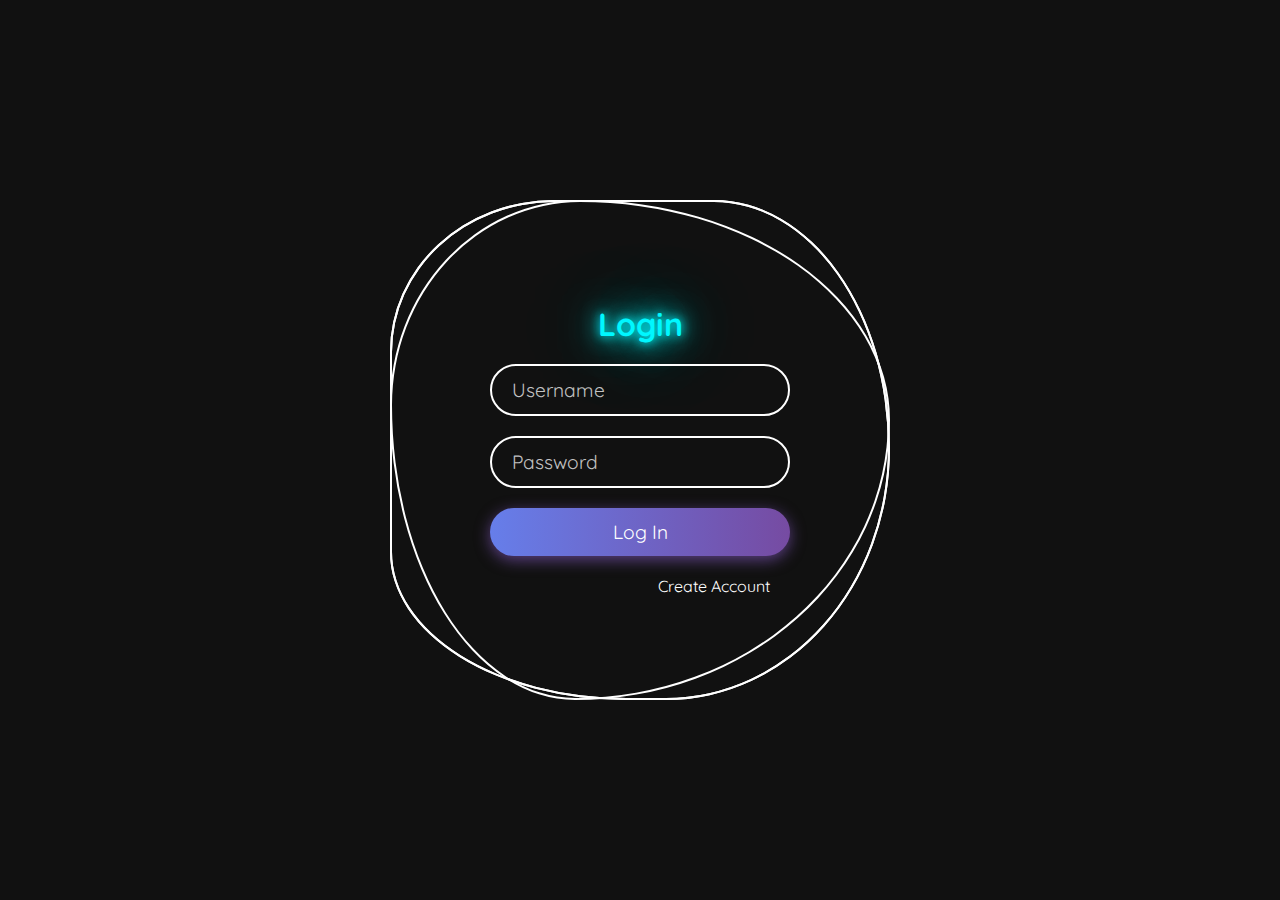
<file: src/app/templates/auth_user/login.html>
<!DOCTYPE html>
<html lang="en">
<head>
    <meta charset="UTF-8">
    <meta name="viewport" content="width=device-width, initial-scale=1.0">
    <link rel="stylesheet" href="/src/app/static/css/login.css">
    <title>Document</title>
</head>
<body>
<div class="ring">
    <i style="--clr:#ae00ff;"></i>
    <i style="--clr:#00ffff;"></i>
    <i style="--clr:#000000;"></i>
    <div class="login">
      <h2 id="logintxt">Login</h2>
      <div class="inputBx">
        <input type="text" placeholder="Username">
      </div>
      <div class="inputBx">
        <input type="password" placeholder="Password">
      </div>
      <div class="inputBx">
        <button class="btn-hover color-3">Log In</button>
      </div>
      <div class="links">
        <br>
        <a href="/src/app/templates/auth_user/register.html">Create Account</a>
      </div>
    </div>
  </div>
</body>
</html>
</file>
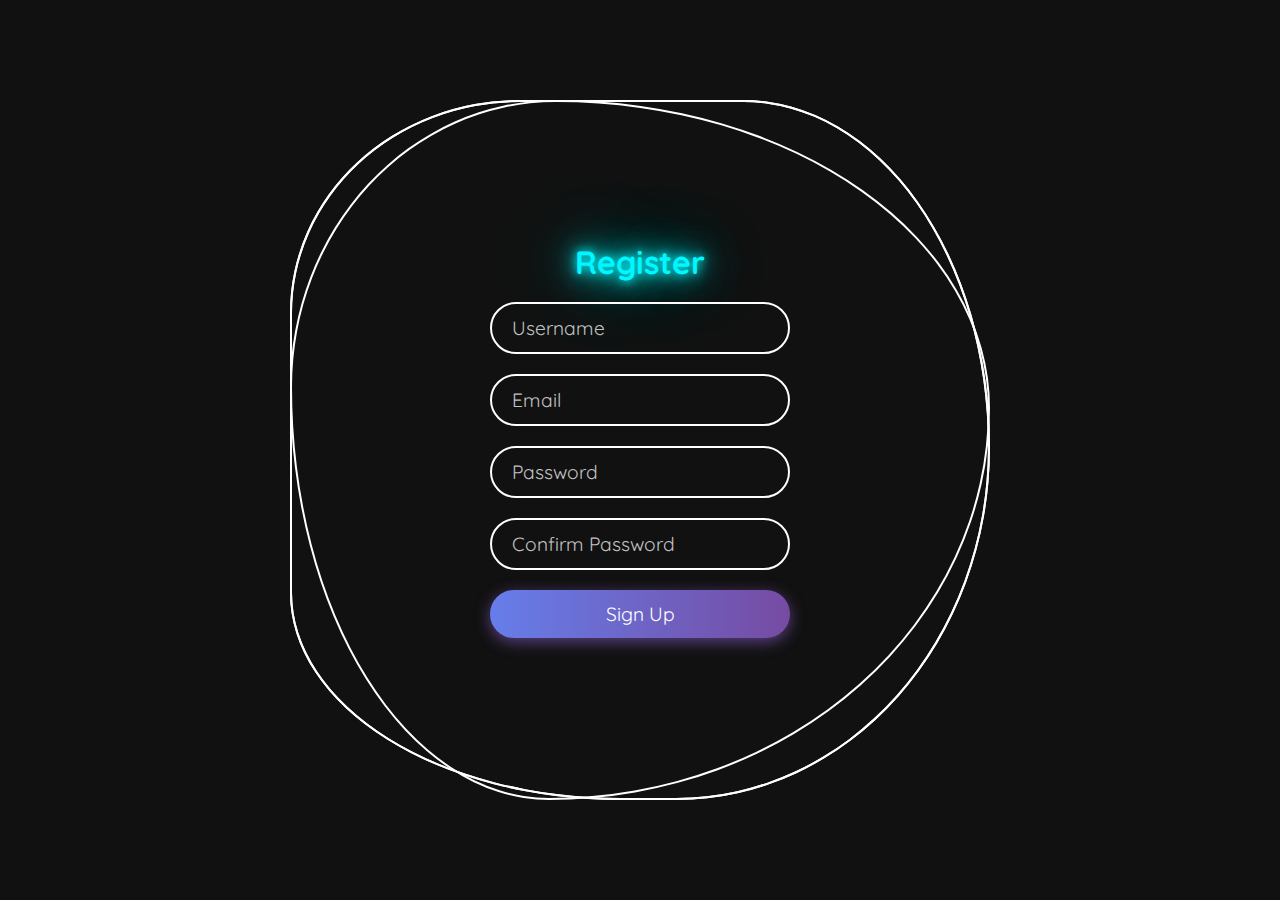
<file: src/app/templates/auth_user/register.html>
<!DOCTYPE html>
<html lang="en">
<head>
    <meta charset="UTF-8">
    <meta name="viewport" content="width=device-width, initial-scale=1.0">
    <link rel="stylesheet" href="/src/app/static/css/login.css">
    <title>Document</title>
</head>
<body>
<div class="ring-register">
    <i style="--clr:#ae00ff;"></i>
    <i style="--clr:#00ffff;"></i>
    <i style="--clr:#000000;"></i>
    <div class="login">
      <h2 id="logintxt">Register</h2>
      <div class="inputBx">
        <input type="text" placeholder="Username">
      </div>
      <div class="inputBx">
        <input type="text" placeholder="Email">
      </div>
      <div class="inputBx">
        <input type="password" placeholder="Password">
      </div>
      <div class="inputBx">
        <input type="password" placeholder="Confirm Password">
      </div>
      <div class="inputBx">
        <button class="btn-hover color-3">Sign Up</button>
      </div>
      <div class="links">
        
      </div>
    </div>
</div>
</body>
</html>
</file>
<file: src/app/static/css/login.css>
/* author: https://codepen.io/Gogh/pen/gOqVqBx
Vincent Van Goggles */
@import url("https://fonts.googleapis.com/css2?family=Quicksand:wght@300&display=swap");
* {
  margin: 0;
  padding: 0;
  box-sizing: border-box;
  font-family: "Quicksand", sans-serif;
}
body {
  display: flex;
  justify-content: center;
  align-items: center;
  min-height: 100vh;
  background: #111;
  width: 100%;
  overflow: hidden;
}
.ring {
  position: relative;
  width: 500px;
  height: 500px;
  display: flex;
  justify-content: center;
  align-items: center;
}
.ring i {
  position: absolute;
  inset: 0;
  border: 2px solid #fff;
  transition: 0.5s;
}
.ring i:nth-child(1) {
  border-radius: 38% 62% 63% 37% / 41% 44% 56% 59%;
  animation: animate 6s linear infinite;
}
.ring i:nth-child(2) {
  border-radius: 41% 44% 56% 59%/38% 62% 63% 37%;
  animation: animate 4s linear infinite;
}
.ring i:nth-child(3) {
  border-radius: 41% 44% 56% 59%/38% 62% 63% 37%;
  animation: animate2 10s linear infinite;
}

.ring:hover i {
  border: 6px solid var(--clr);
  filter: drop-shadow(0 0 20px var(--clr));
}
@keyframes animate {
  0% {
    transform: rotate(0deg);
  }
  100% {
    transform: rotate(360deg);
  }
}
@keyframes animate2 {
  0% {
    transform: rotate(360deg);
  }
  100% {
    transform: rotate(0deg);
  }
}
.login {
  position: absolute;
  width: 300px;
  height: 100%;
  display: flex;
  justify-content: center;
  align-items: center;
  flex-direction: column;
  gap: 20px;
}
.login h2 {
  font-size: 2em;
  color: #fff;
}
.login .inputBx {
  position: relative;
  width: 100%;
}
.login .inputBx input {
  position: relative;
  width: 100%;
  padding: 12px 20px;
  background: transparent;
  border: 2px solid #fff;
  border-radius: 40px;
  font-size: 1.2em;
  color: #fff;
  box-shadow: none;
  outline: none;
}
.login .inputBx input::placeholder {
  color: rgba(255, 255, 255, 0.75);
}
.login .links {
  position: relative;
  width: 100%;
  display: flex;
  align-items: center;
  justify-content: space-between;
  padding: 0 20px;
}
.login .links a {
  color: #fff;
  text-decoration: none;
}

#logintxt {
  color: #00f7ff;
  text-shadow: 
              0px 0px 10px #00f7ff,
              0px 0px 20px #00f7ff,
              0px 0px 40px #00f7ff,
              0px 0px 80px #00f7ff;
}

.btn-hover {
  position: relative;
  width: 100%;
  padding: 12px 20px;
  border: 2px solid #fff;
  border-radius: 40px;
  font-size: 1.2em;
  text-align: center;
  cursor: pointer;
  border: none;
  background-size: 300% 100%;
  border-radius: 50px;
  transition: all .4s ease-in-out;
  color: #fff;
}

.btn-hover:hover {
  background-position: 100% 0;
  transition: all .4s ease-in-out;
}

.btn-hover:focus {
  outline: none;
}

.btn-hover.color-3 {
  background-image: linear-gradient(to right, #667eea, #764ba2, #6B8DD6, #8E37D7);
  box-shadow: 0 4px 15px 0 rgba(116, 79, 168, 0.75);
}

.ring-register{
  position: relative;
  width: 700px;
  height: 700px;
  display: flex;
  justify-content: center;
  align-items: center;
}
.ring-register i {
  position: absolute;
  inset: 0;
  border: 2px solid #fff;
  transition: 0.5s;
}
.ring-register i:nth-child(1) {
  border-radius: 38% 62% 63% 37% / 41% 44% 56% 59%;
  animation: animate 6s linear infinite;
}
.ring-register i:nth-child(2) {
  border-radius: 41% 44% 56% 59%/38% 62% 63% 37%;
  animation: animate 4s linear infinite;
}
.ring-register i:nth-child(3) {
  border-radius: 41% 44% 56% 59%/38% 62% 63% 37%;
  animation: animate2 10s linear infinite;
}

.ring-register:hover i {
  border: 6px solid var(--clr);
  filter: drop-shadow(0 0 20px var(--clr));
}
</file>
